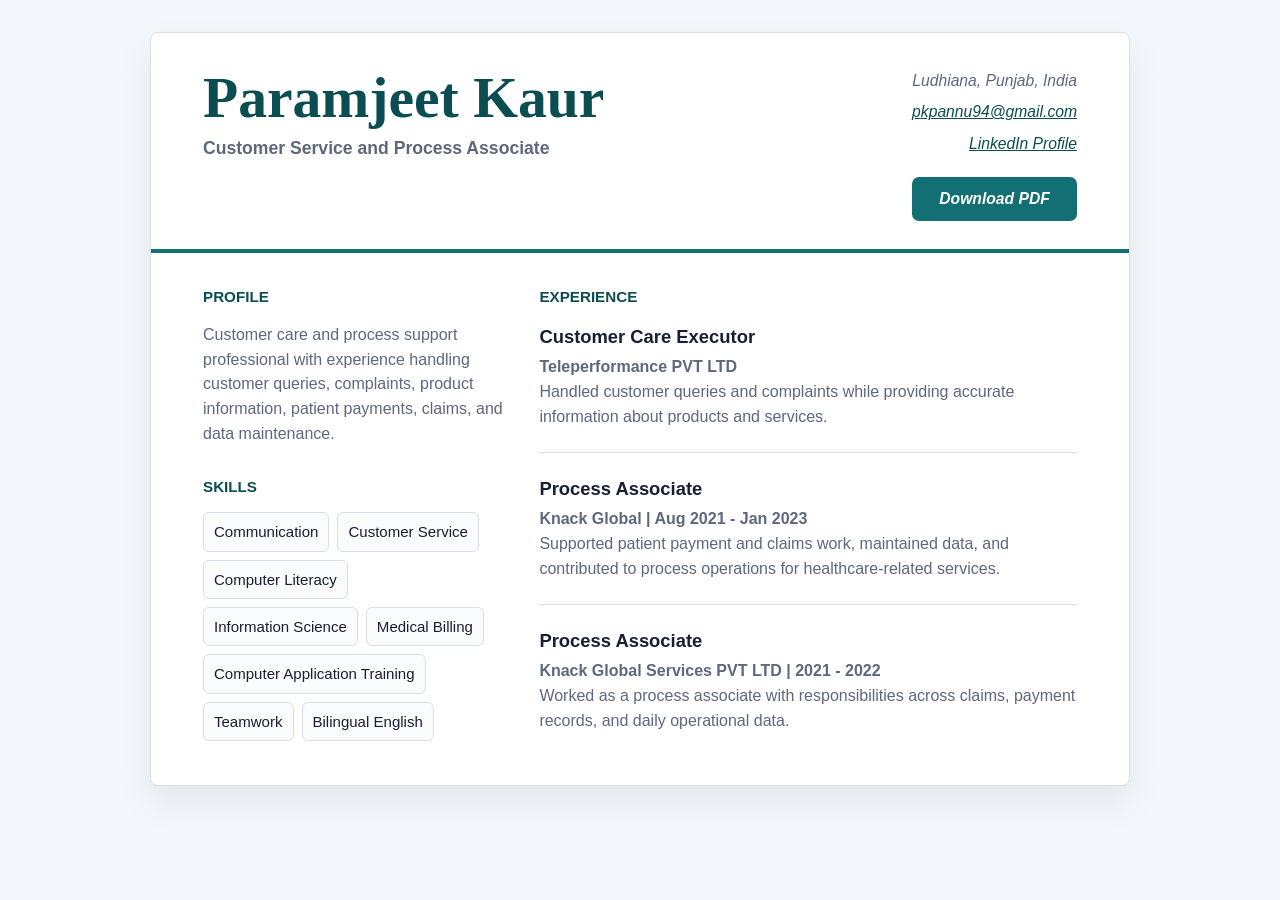
<file: resume.html>
<!DOCTYPE html>
<html lang="en">
  <head>
    <meta charset="UTF-8" />
    <meta name="viewport" content="width=device-width, initial-scale=1.0" />
    <title>Paramjeet Kaur Resume</title>
    <style>
      :root {
        --ink: #172033;
        --muted: #5d687c;
        --line: #d9dee8;
        --paper: #ffffff;
        --soft: #f4f7fb;
        --accent: #126f73;
        --accent-dark: #0b4d50;
      }

      * {
        box-sizing: border-box;
      }

      body {
        margin: 0;
        background: var(--soft);
        color: var(--ink);
        font-family: Arial, Helvetica, sans-serif;
        line-height: 1.55;
      }

      a {
        color: var(--accent-dark);
      }

      .page {
        width: min(980px, calc(100% - 32px));
        margin: 32px auto;
        background: var(--paper);
        border: 1px solid var(--line);
        border-radius: 8px;
        box-shadow: 0 16px 36px rgba(23, 32, 51, 0.08);
      }

      .resume-header {
        display: grid;
        grid-template-columns: 1fr auto;
        gap: 24px;
        padding: 36px clamp(22px, 5vw, 52px) 28px;
        border-bottom: 4px solid var(--accent);
      }

      h1,
      h2,
      h3,
      p {
        margin-top: 0;
      }

      h1 {
        margin-bottom: 8px;
        color: var(--accent-dark);
        font-family: Georgia, "Times New Roman", serif;
        font-size: clamp(2.2rem, 5vw, 3.6rem);
        line-height: 1;
        text-transform: capitalize;
      }

      .headline {
        margin-bottom: 0;
        color: var(--muted);
        font-size: 1.1rem;
        font-weight: 700;
      }

      .contact-list {
        display: grid;
        gap: 7px;
        margin: 0;
        color: var(--muted);
        font-size: 0.98rem;
        text-align: right;
      }

      .download {
        display: inline-flex;
        align-items: center;
        justify-content: center;
        min-height: 42px;
        margin-top: 14px;
        border-radius: 7px;
        padding: 10px 15px;
        background: var(--accent);
        color: #ffffff;
        font-weight: 800;
        text-decoration: none;
      }

      .content {
        display: grid;
        grid-template-columns: minmax(220px, 0.72fr) minmax(300px, 1.28fr);
        gap: 34px;
        padding: 32px clamp(22px, 5vw, 52px) 44px;
      }

      section + section {
        margin-top: 28px;
      }

      h2 {
        margin-bottom: 14px;
        color: var(--accent-dark);
        font-size: 0.95rem;
        letter-spacing: 0;
        text-transform: uppercase;
      }

      .summary {
        margin-bottom: 0;
        color: var(--muted);
      }

      .skill-list {
        display: flex;
        flex-wrap: wrap;
        gap: 8px;
        margin: 0;
        padding: 0;
        list-style: none;
      }

      .skill-list li {
        border: 1px solid var(--line);
        border-radius: 6px;
        padding: 7px 10px;
        background: #f9fbfd;
        color: var(--ink);
        font-size: 0.94rem;
      }

      .role {
        padding-bottom: 22px;
        border-bottom: 1px solid var(--line);
      }

      .role + .role {
        padding-top: 22px;
      }

      .role:last-child {
        border-bottom: 0;
        padding-bottom: 0;
      }

      .role h3 {
        margin-bottom: 4px;
        color: var(--ink);
        font-size: 1.15rem;
      }

      .meta {
        margin-bottom: 9px;
        color: var(--muted);
        font-weight: 700;
      }

      .role p {
        margin-bottom: 0;
        color: var(--muted);
      }

      @media (max-width: 720px) {
        .page {
          width: min(100% - 18px, 980px);
          margin: 9px auto;
        }

        .resume-header,
        .content {
          grid-template-columns: 1fr;
        }

        .contact-list {
          text-align: left;
        }
      }
    </style>
  </head>
  <body>
    <main class="page">
      <header class="resume-header">
        <div>
          <h1>Paramjeet Kaur</h1>
          <p class="headline">Customer Service and Process Associate</p>
        </div>
        <address class="contact-list">
          <span>Ludhiana, Punjab, India</span>
          <a href="mailto:pkpannu94@gmail.com">pkpannu94@gmail.com</a>
          <a href="https://www.linkedin.com/in/paramjeet-kaur-791a59289">LinkedIn Profile</a>
          <a class="download" href="assets/resume/Resume-paramjeet-kaur.pdf" download>Download PDF</a>
        </address>
      </header>

      <div class="content">
        <aside>
          <section>
            <h2>Profile</h2>
            <p class="summary">
              Customer care and process support professional with experience handling customer
              queries, complaints, product information, patient payments, claims, and data
              maintenance.
            </p>
          </section>

          <section>
            <h2>Skills</h2>
            <ul class="skill-list">
              <li>Communication</li>
              <li>Customer Service</li>
              <li>Computer Literacy</li>
              <li>Information Science</li>
              <li>Medical Billing</li>
              <li>Computer Application Training</li>
              <li>Teamwork</li>
              <li>Bilingual English</li>
            </ul>
          </section>
        </aside>

        <section aria-labelledby="experience-heading">
          <h2 id="experience-heading">Experience</h2>

          <article class="role">
            <h3>Customer Care Executor</h3>
            <p class="meta">Teleperformance PVT LTD</p>
            <p>
              Handled customer queries and complaints while providing accurate information about
              products and services.
            </p>
          </article>

          <article class="role">
            <h3>Process Associate</h3>
            <p class="meta">Knack Global | Aug 2021 - Jan 2023</p>
            <p>
              Supported patient payment and claims work, maintained data, and contributed to
              process operations for healthcare-related services.
            </p>
          </article>

          <article class="role">
            <h3>Process Associate</h3>
            <p class="meta">Knack Global Services PVT LTD | 2021 - 2022</p>
            <p>
              Worked as a process associate with responsibilities across claims, payment records,
              and daily operational data.
            </p>
          </article>
        </section>
      </div>
    </main>
  </body>
</html>
</file>
